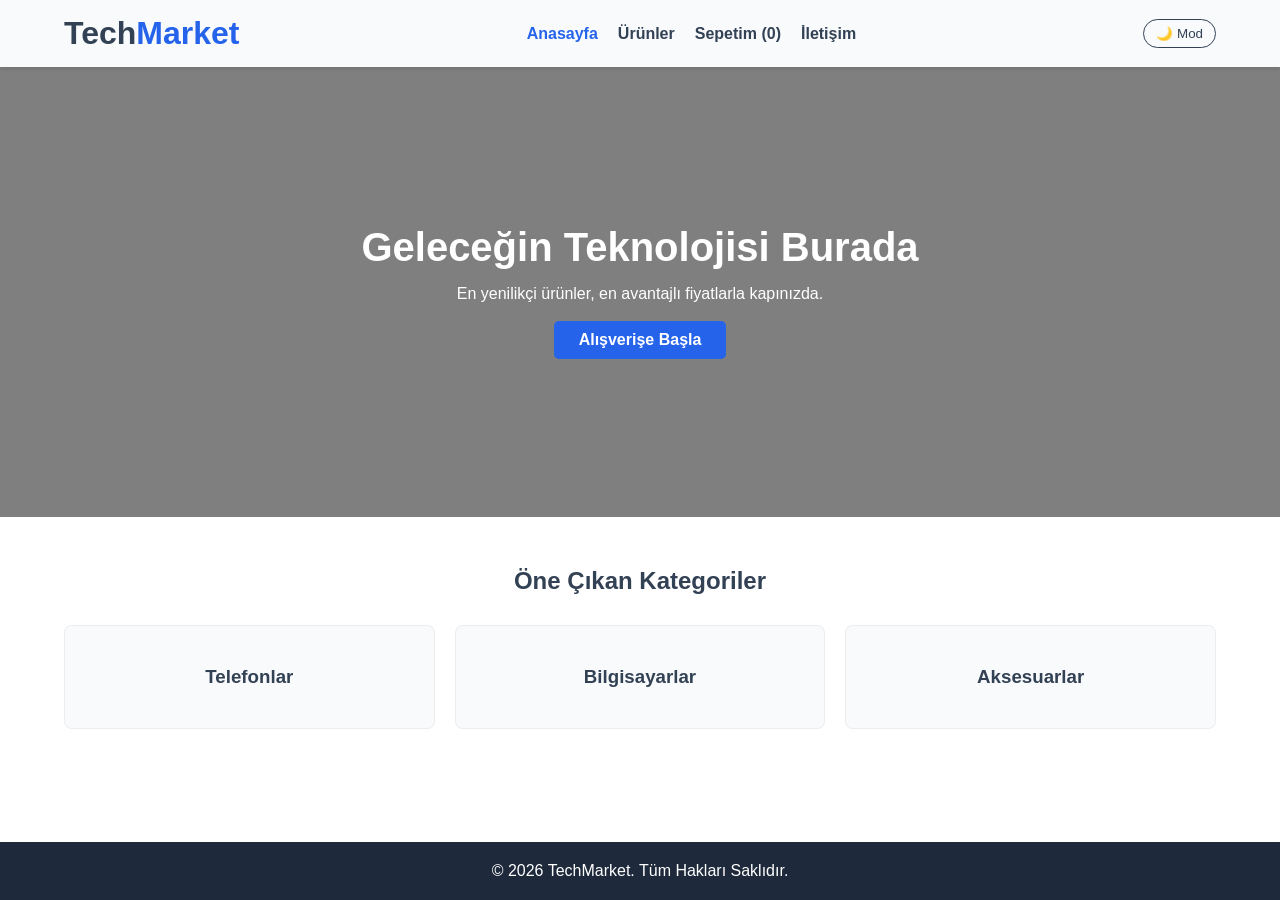
<file: index.html>
<!DOCTYPE html>
<html lang="tr">
<head>
    <meta charset="UTF-8">
    <meta name="viewport" content="width=device-width, initial-scale=1.0">
    <title>TechMarket | İleri Web Tasarımı Projesi</title>
    <link rel="stylesheet" href="css/style.css">
</head>
<body>

    <header>
        <div class="navbar container">
            <div class="logo">
                <h1>Tech<span>Market</span></h1>
            </div>
            <nav>
                <ul class="nav-links">
                    <li><a href="index.html" class="active">Anasayfa</a></li>
                    <li><a href="urunler.html">Ürünler</a></li>
                    <li><a href="sepet.html">Sepetim (<span id="sepet-sayac">0</span>)</a></li>
                    <li><a href="iletisim.html">İletişim</a></li>
                </ul>
            </nav>
            <div class="theme-toggle">
                <button id="dark-mode-btn">🌙 Mod</button>
            </div>
        </div>
    </header>

    <section class="hero">
        <div class="hero-content container">
            <h2>Geleceğin Teknolojisi Burada</h2>
            <p>En yenilikçi ürünler, en avantajlı fiyatlarla kapınızda.</p>
            <br>
            <a href="urunler.html" class="btn">Alışverişe Başla</a>
        </div>
    </section>

    <main class="container">
        <section class="categories-section">
            <h2 class="section-title">Öne Çıkan Kategoriler</h2>
            <div class="categories-grid">
                <div class="category-card">
                    <h3>Telefonlar</h3>
                </div>
                <div class="category-card">
                    <h3>Bilgisayarlar</h3>
                </div>
                <div class="category-card">
                    <h3>Aksesuarlar</h3>
                </div>
            </div>
        </section>
    </main>

    <footer>
        <div class="container footer-content">
            <p>&copy; 2026 TechMarket. Tüm Hakları Saklıdır.</p>
        </div>
    </footer>

    <script src="js/main.js"></script>
</body>
</html>
</file>
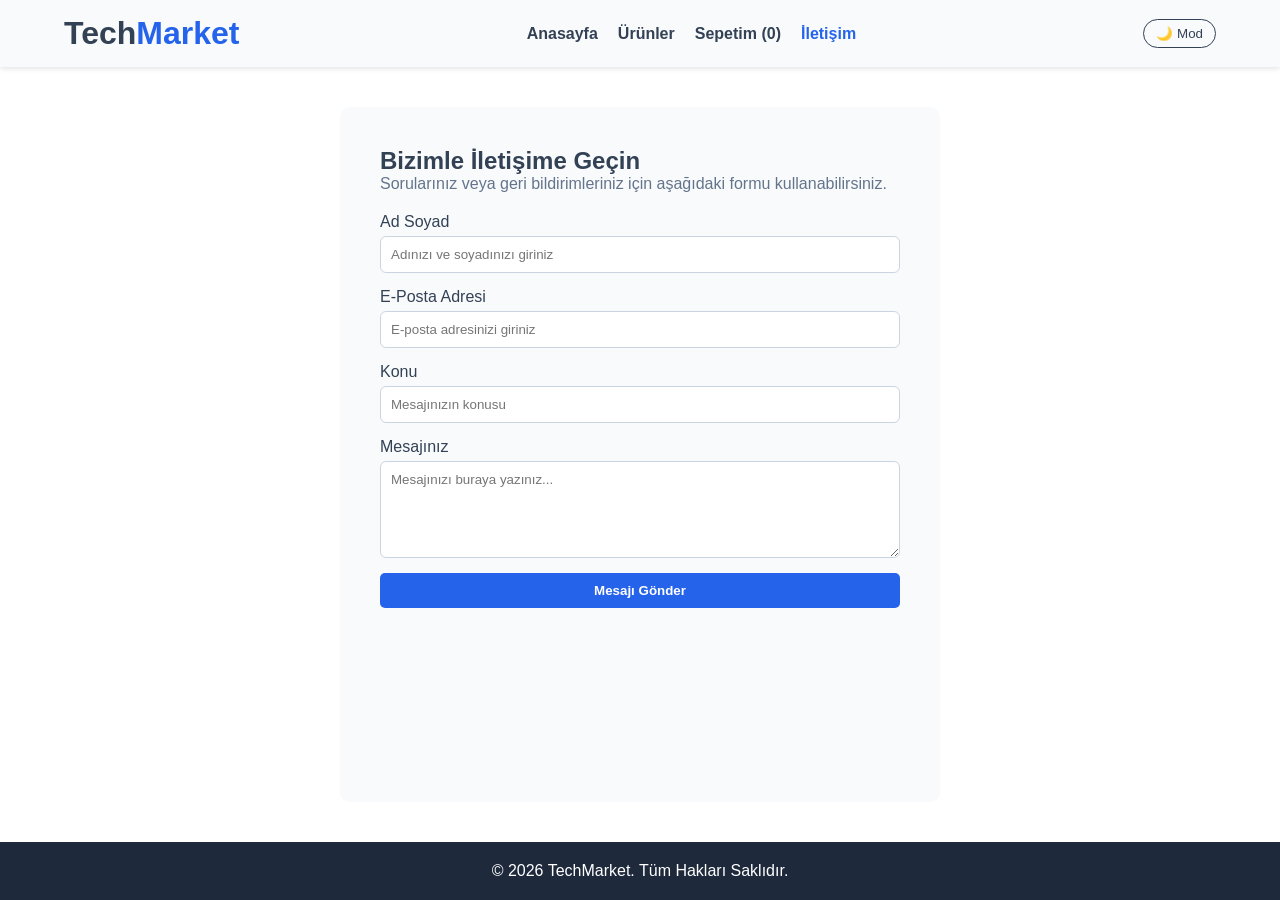
<file: iletisim.html>
<!DOCTYPE html>
<html lang="tr">
<head>
    <meta charset="UTF-8">
    <meta name="viewport" content="width=device-width, initial-scale=1.0">
    <title>İletişim | TechMarket</title>
    <link rel="stylesheet" href="css/style.css">
</head>
<body>

    <header>
        <div class="navbar container">
            <div class="logo">
                <h1>Tech<span>Market</span></h1>
            </div>
            <nav>
                <ul class="nav-links">
                    <li><a href="index.html">Anasayfa</a></li>
                    <li><a href="urunler.html">Ürünler</a></li>
                    <li><a href="sepet.html">Sepetim (<span id="sepet-sayac">0</span>)</a></li>
                    <li><a href="iletisim.html" class="active">İletişim</a></li>
                </ul>
            </nav>
            <div class="theme-toggle">
                <button id="dark-mode-btn">🌙 Mod</button>
            </div>
        </div>
    </header>

    <main class="container iletisim-container">
        <div class="iletisim-kart">
            <h2>Bizimle İletişime Geçin</h2>
            <p class="form-aciklama">Sorularınız veya geri bildirimleriniz için aşağıdaki formu kullanabilirsiniz.</p>
            
            <form id="iletisim-formu" novalidate>
                <div class="form-grup">
                    <label for="ad-soyad">Ad Soyad</label>
                    <input type="text" id="ad-soyad" placeholder="Adınızı ve soyadınızı giriniz">
                    <small class="hata-mesaji">Bu alan boş bırakılamaz.</small>
                </div>
                <div class="form-grup">
                    <label for="eposta">E-Posta Adresi</label>
                    <input type="email" id="eposta" placeholder="E-posta adresinizi giriniz">
                    <small class="hata-mesaji">Lütfen geçerli bir e-posta adresi giriniz.</small>
                </div>
                <div class="form-grup">
                    <label for="mesaj-konu">Konu</label>
                    <input type="text" id="mesaj-konu" placeholder="Mesajınızın konusu">
                    <small class="hata-mesaji">Lütfen bir konu başlığı giriniz.</small>
                </div>
                <div class="form-grup">
                    <label for="mesaj-icerik">Mesajınız</label>
                    <textarea id="mesaj-icerik" rows="5" placeholder="Mesajınızı buraya yazınız..."></textarea>
                    <small class="hata-mesaji">Mesaj alanı en az 10 karakter olmalıdır.</small>
                </div>
                <button type="submit" class="btn" style="width: 100%;">Mesajı Gönder</button>
            </form>

            <div id="basari-mesaji" class="basari-kutusu">
                🎉 Mesajınız başarıyla gönderildi! En kısa sürede dönüş sağlayacağız.
            </div>
        </div>
    </main>

    <footer>
        <div class="container footer-content">
            <p>&copy; 2026 TechMarket. Tüm Hakları Saklıdır.</p>
        </div>
    </footer>

    <script src="js/main.js"></script>
</body>
</html>
</file>
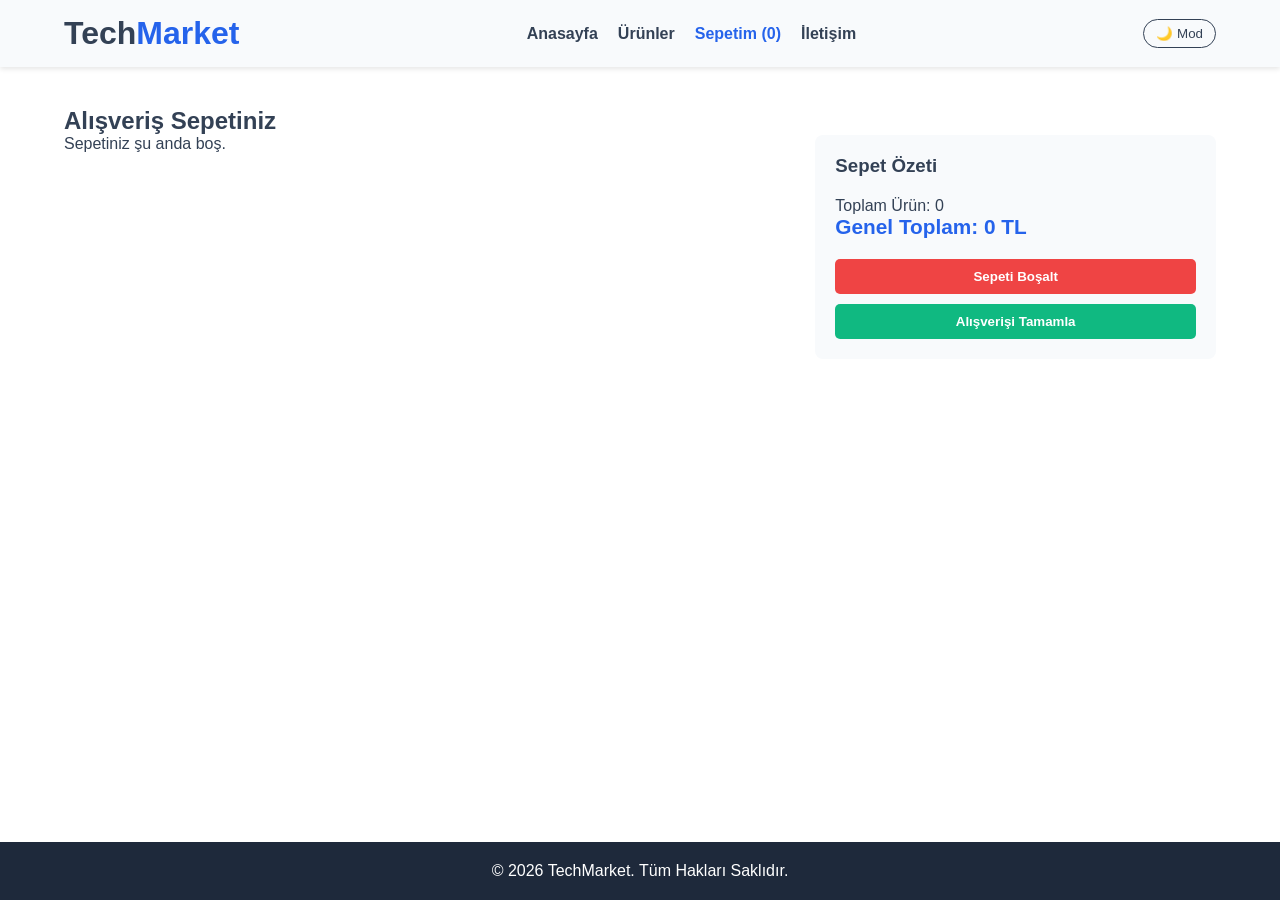
<file: sepet.html>
<!DOCTYPE html>
<html lang="tr">
<head>
    <meta charset="UTF-8">
    <meta name="viewport" content="width=device-width, initial-scale=1.0">
    <title>Sepetim | TechMarket</title>
    <link rel="stylesheet" href="css/style.css">
</head>
<body>

    <header>
        <div class="navbar container">
            <div class="logo">
                <h1>Tech<span>Market</span></h1>
            </div>
            <nav>
                <ul class="nav-links">
                    <li><a href="index.html">Anasayfa</a></li>
                    <li><a href="urunler.html">Ürünler</a></li>
                    <li><a href="sepet.html" class="active">Sepetim (<span id="sepet-sayac">0</span>)</a></li>
                    <li><a href="iletisim.html">İletişim</a></li>
                </ul>
            </nav>
            <div class="theme-toggle">
                <button id="dark-mode-btn">🌙 Mod</button>
            </div>
        </div>
    </header>

    <main class="container sepet-container">
        <h2>Alışveriş Sepetiniz</h2>
        <div class="sepet-isleyis">
            <div id="sepet-listesi" class="sepet-listesi"></div>
            <aside class="sepet-ozet">
                <h3>Sepet Özeti</h3>
                <div class="ozet-detay">
                    <p>Toplam Ürün: <span id="toplam-adet">0</span></p>
                    <p class="toplam-fiyat">Genel Toplam: <span id="sepet-toplam">0</span> TL</p>
                </div>
                <button id="sepeti-bosalt-btn" class="btn" style="background-color: #ef4444; width: 100%;">Sepeti Boşalt</button>
                <button class="btn" style="background-color: #10b981; width: 100%; margin-top: 10px;" onclick="siparisTamamla()">Alışverişi Tamamla</button>
            </aside>
        </div>
    </main>

    <footer>
        <div class="container footer-content">
            <p>&copy; 2026 TechMarket. Tüm Hakları Saklıdır.</p>
        </div>
    </footer>

    <script src="js/main.js"></script>
</body>
</html>
</file>
<file: css/style.css>
:root {
    --primary-color: #2563eb;
    --dark-color: #1e293b;
    --light-color: #f8fafc;
    --text-color: #334155;
    --bg-color: #ffffff;
}

body.dark-theme {
    --bg-color: #0f172a;
    --text-color: #f1f5f9;
    --light-color: #1e293b;
}

* {
    margin: 0;
    padding: 0;
    box-sizing: border-box;
    font-family: 'Segoe UI', Tahoma, Geneva, Verdana, sans-serif;
}

body {
    display: flex;
    flex-direction: column;
    min-height: 100vh;
    background-color: var(--bg-color);
    color: var(--text-color);
    transition: background 0.3s, color 0.3s;
}

main {
    flex: 1; 
}

.container {
    width: 90%;
    max-width: 1200px;
    margin: 0 auto;
}

header {
    background-color: var(--light-color);
    box-shadow: 0 2px 5px rgba(0,0,0,0.1);
    padding: 15px 0;
    position: sticky;
    top: 0;
    z-index: 100;
}

.navbar {
    display: flex;
    justify-content: space-between;
    align-items: center;
}

.logo h1 span {
    color: var(--primary-color);
}

.nav-links {
    display: flex;
    list-style: none;
    gap: 20px;
}

.nav-links a {
    text-decoration: none;
    color: var(--text-color);
    font-weight: 600;
}

.nav-links a.active, .nav-links a:hover {
    color: var(--primary-color);
}

#dark-mode-btn {
    padding: 6px 12px;
    cursor: pointer;
    border-radius: 20px;
    border: 1px solid var(--text-color);
    background: none;
    color: var(--text-color);
}

.hero {
    background: linear-gradient(rgba(0,0,0,0.5), rgba(0,0,0,0.5)), url('https://images.unsplash.com/photo-1468436139062-f60a71c5c892?auto=format&fit=crop&w=1200&q=80') center/cover;
    height: 50vh;
    display: flex;
    align-items: center;
    text-align: center;
    color: white;
}

.hero-content h2 { font-size: 2.5rem; margin-bottom: 15px; }

.btn {
    display: inline-block;
    background-color: var(--primary-color);
    color: white;
    padding: 10px 25px;
    text-decoration: none;
    border-radius: 5px;
    border: none;
    cursor: pointer;
    font-weight: 600;
}

.categories-section { padding: 50px 0; }
.section-title { text-align: center; margin-bottom: 30px; }

.categories-grid {
    display: grid;
    grid-template-columns: repeat(auto-fit, minmax(250px, 1fr));
    gap: 20px;
}

.category-card {
    background-color: var(--light-color);
    padding: 40px;
    text-align: center;
    border-radius: 8px;
    border: 1px solid rgba(0,0,0,0.05);
}

.urunler-container { display: flex; gap: 30px; padding: 40px 0; }
.filtre-paneli { flex: 1; background-color: var(--light-color); padding: 20px; border-radius: 8px; height: fit-content; }
.urun-galerisi { flex: 3; }
.filtre-grup { margin-top: 20px; }

#arama-kutusu {
    width: 100%; padding: 10px; border: 1px solid #ccc; border-radius: 5px;
    background-color: var(--bg-color); color: var(--text-color);
}

.kategori-btn {
    display: block; width: 100%; padding: 10px; margin-top: 5px; background: none;
    border: 1px solid transparent; text-align: left; cursor: pointer; color: var(--text-color); border-radius: 5px;
}
.kategori-btn.aktif, .kategori-btn:hover { background-color: var(--primary-color); color: white; }

.urunler-grid {
    display: grid; grid-template-columns: repeat(auto-fit, minmax(220px, 1fr)); gap: 20px; margin-top: 20px;
}

.urun-kart {
    background-color: var(--light-color); border: 1px solid rgba(0,0,0,0.05);
    border-radius: 8px; padding: 15px; text-align: center; display: flex; flex-direction: column; justify-content: space-between;
}
.urun-kart img { max-width: 100%; height: 130px; object-fit: contain; margin-bottom: 15px; }
.fiyat { color: var(--primary-color); font-weight: bold; font-size: 1.2rem; margin: 10px 0; }

.modal {
    display: none; position: fixed; z-index: 1000; left: 0; top: 0;
    width: 100%; height: 100%; background-color: rgba(0,0,0,0.6); align-items: center; justify-content: center;
}
.modal-icerik { background-color: var(--bg-color); padding: 30px; border-radius: 10px; max-width: 500px; width: 90%; position: relative; }
.modal-kapat { position: absolute; right: 20px; top: 10px; font-size: 2rem; cursor: pointer; }

.sepet-container { padding: 40px 0; }
.sepet-isleyis { display: flex; gap: 30px; }
.sepet-listesi { flex: 2; display: flex; flex-direction: column; gap: 15px; }
.sepet-ozet { flex: 1; background-color: var(--light-color); padding: 20px; border-radius: 8px; height: fit-content; }
.sepet-eleman { display: flex; align-items: center; justify-content: space-between; background-color: var(--light-color); padding: 15px; border-radius: 8px; border: 1px solid rgba(0,0,0,0.05); }
.sepet-eleman img { width: 50px; height: 50px; object-fit: contain; }
.sepet-eleman-bilgi { flex: 1; margin-left: 20px; }
.sepet-sil-btn { background-color: #ef4444; color: white; border: none; padding: 5px 10px; border-radius: 5px; cursor: pointer; }
.ozet-detay { margin: 20px 0; }
.toplam-fiyat { font-weight: bold; font-size: 1.3rem; color: var(--primary-color); }

.iletisim-container { padding: 40px 0; display: flex; justify-content: center; }
.iletisim-kart { background-color: var(--light-color); padding: 40px; border-radius: 10px; width: 100%; max-width: 600px; }
.form-aciklama { margin-bottom: 20px; color: #64748b; }
.form-grup { margin-bottom: 15px; display: flex; flex-direction: column; gap: 5px; }
.form-grup input, .form-grup textarea { padding: 10px; border: 1px solid #cbd5e1; border-radius: 6px; background-color: var(--bg-color); color: var(--text-color); }
.hata-mesaji { color: #ef4444; font-size: 0.8rem; display: none; }
.form-grup.hata input, .form-grup.hata textarea { border-color: #ef4444; background-color: rgba(239, 68, 68, 0.03); }
.form-grup.hata .hata-mesaji { display: block; }
.basari-kutusu { display: none; background-color: #d1fae5; color: #065f46; padding: 15px; border-radius: 6px; border: 1px solid #10b981; text-align: center; font-weight: 600; }

footer {
    background-color: var(--dark-color); color: white; text-align: center; padding: 20px 0; margin-top: auto; width: 100%;
}

@media (max-width: 768px) {
    .navbar { flex-direction: column; gap: 10px; }
    .urunler-container, .sepet-isleyis { flex-direction: column; }
    .hero-content h2 { font-size: 1.8rem; }
}
</file>
